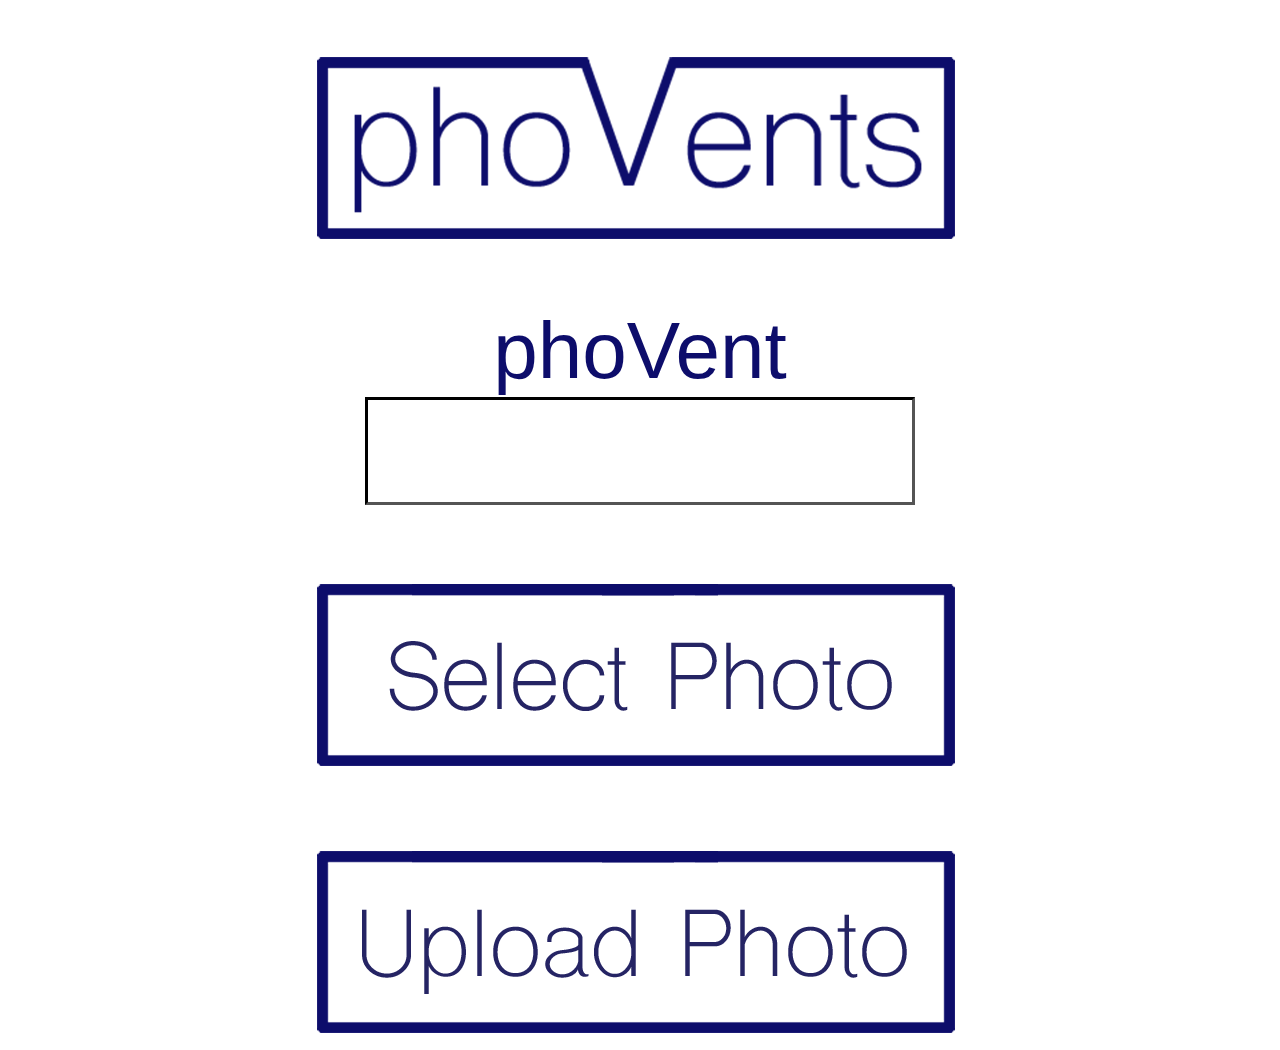
<file: mobi/index.html>
<!DOCTYPE html>
<html>
    <head>
        <title>Take or select photo(s) and upload</title>
        <script type="text/javascript" src="js/up.js"></script>
         <link rel="stylesheet" type="text/css" href="css/up.css">
    </head>
 
    <body>
        <div class="logo">
            <img src="images/logo_mob.png" />
        </div>
        <div class="input_div">
            <div class="i_label">phoVent</div>
            <div class="i_phovent"><input id="select_input" type="text" /></div>
        </div>
        <form id="form1" enctype="multipart/form-data" method="post" action="">
            <div class="select_div">
                <label for="fupload"><img src="images/select_photo.png"</label>
                <input type="file" name="fupload[]" multiple="multiple" id="fupload" onchange="fileSelected();" accept="image/*" capture="camera" />
            </div>
            <div id="details"></div>
            <div class="upload_button">
                <input type="button" onclick="uploadFile()" value="Upload" />
            </div>
            <div id="progress"></div>
        </form>
    </body>
</html>
</file>
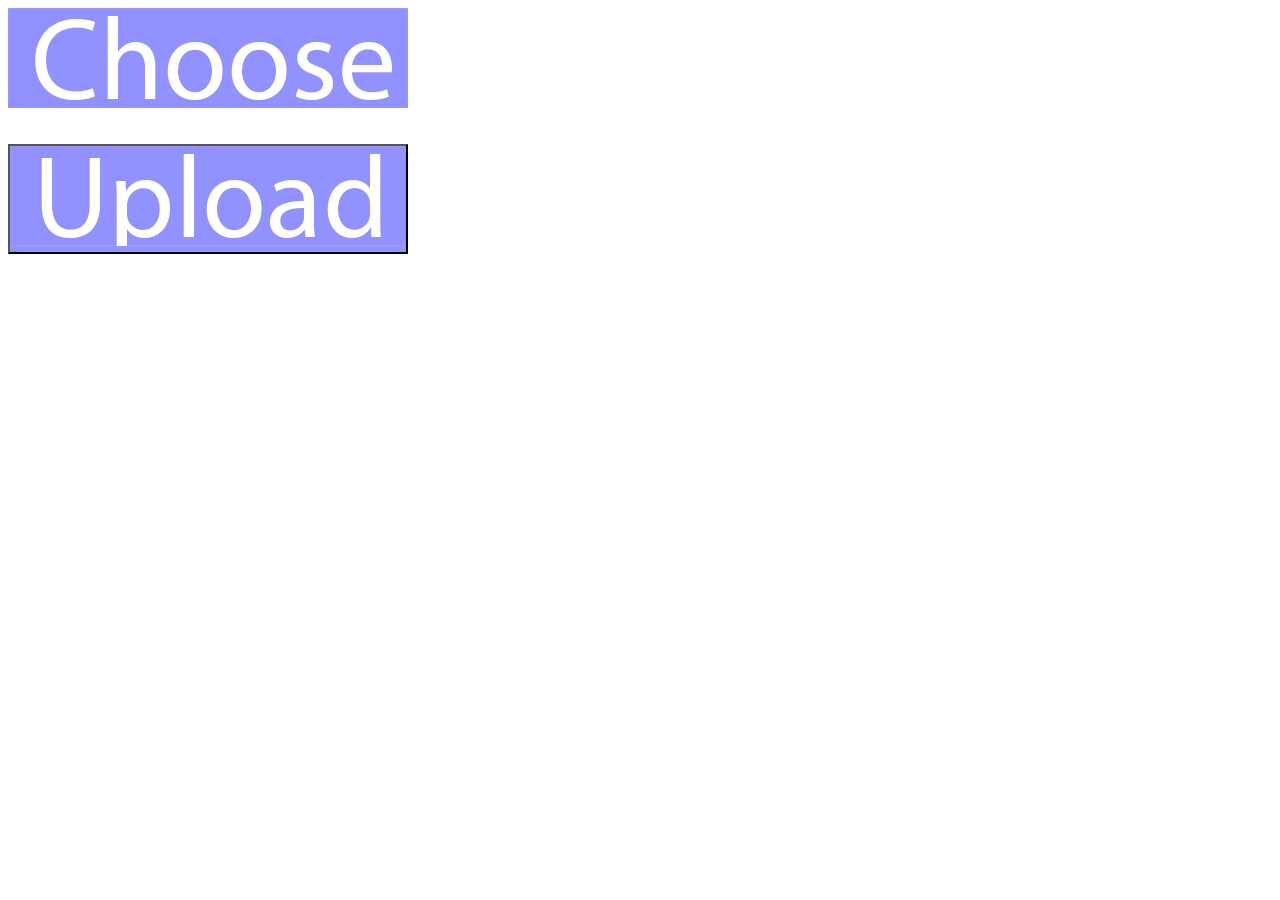
<file: mobile/index.html>
<!DOCTYPE html>
<html>
    <head>
        <title>Take or select photo(s) and upload</title>
        <script type="text/javascript" src="js/up.js"></script>
         <link rel="stylesheet" type="text/css" href="css/up.css">
    </head>
 
    <body>
        <form id="form1" enctype="multipart/form-data" method="post" action="">
            <div>
                <label for="fileToUpload"><img src="images/choose.png"</label>
                <input type="file" name="fileToUpload" id="fileToUpload" onchange="fileSelected();" accept="image/*" capture="camera" />
            </div>
            <div id="details"></div>
            <div>
                <input type="button" onclick="uploadFile()" value="Upload" />
            </div>
            <div id="progress"></div>
        </form>
    </body>
</html>
</file>
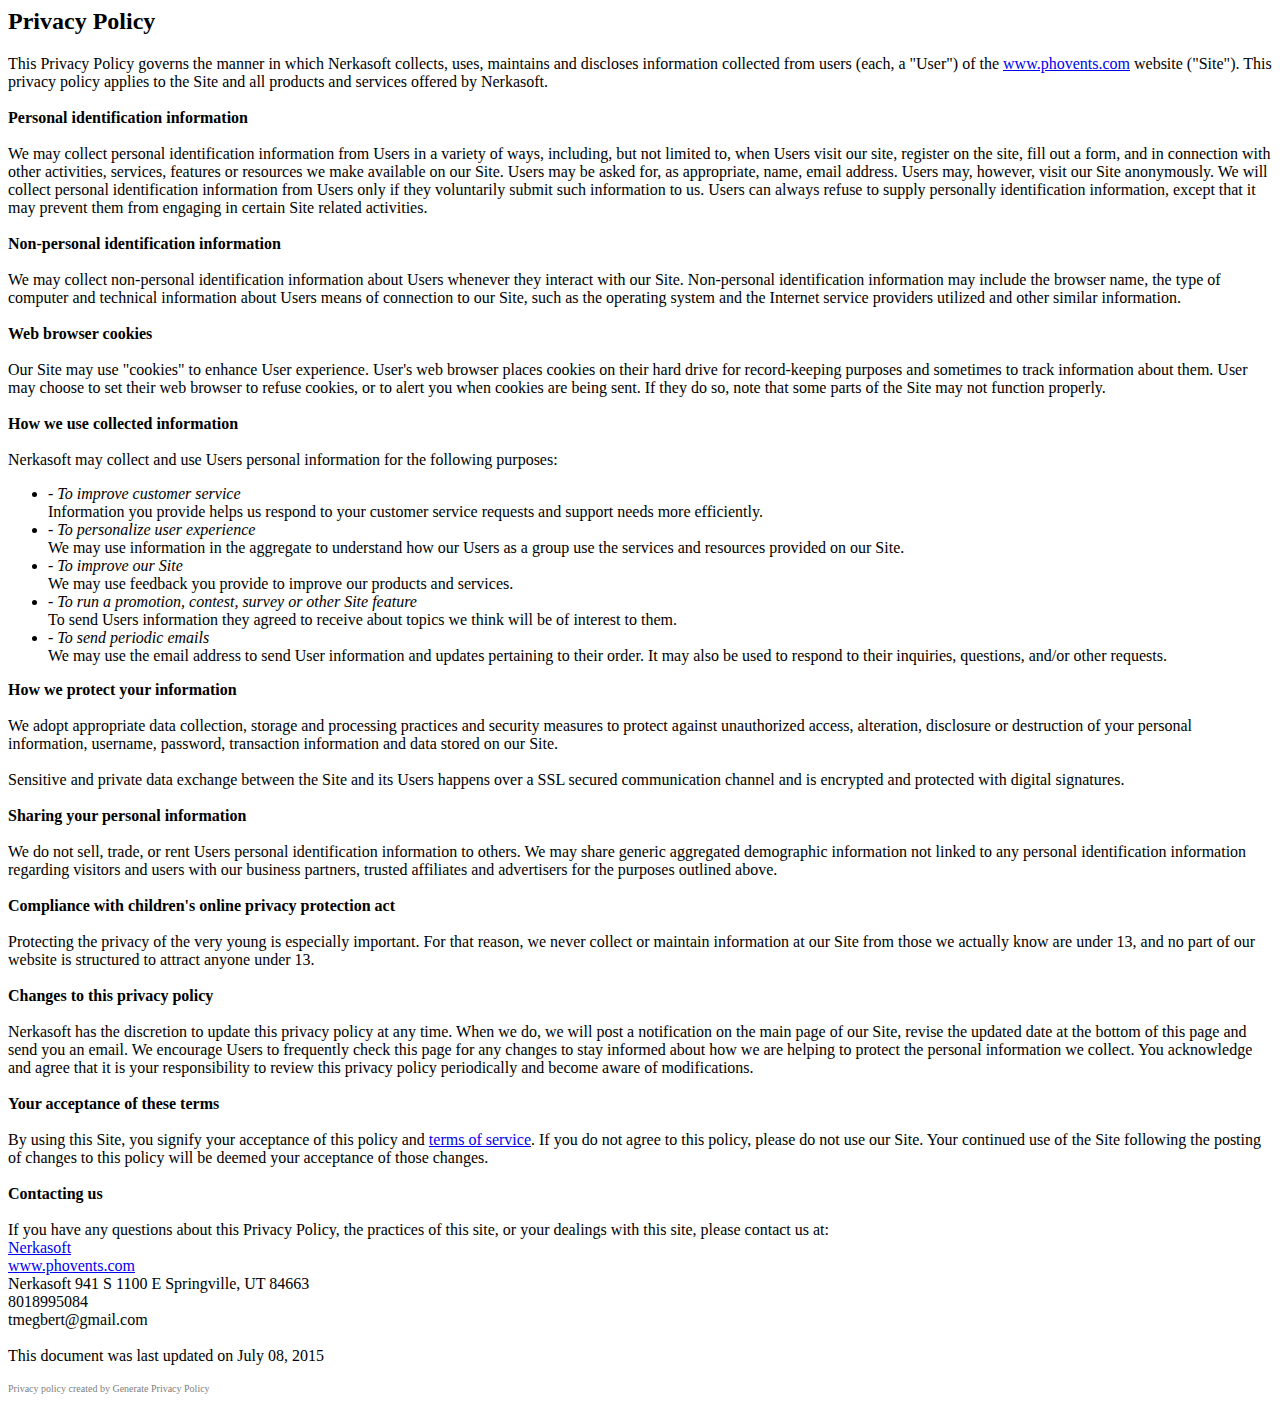
<file: privacypolicy.html>
<html>
    <head>
        <script language="JavaScript" type="text/javascript" src="js/s_code.js"></script>
    </head>
    <body>
        <script language="JavaScript" type="text/javascript"><!--
            s.pageName="Privacy Policy"
            s.server="www.phovents.com"
            s.channel=""
            s.pageType=""
            s.prop1=""
            s.prop2=""
            s.prop3=""
            s.prop4=""
            s.prop5=""
            /* Conversion Variables */
            s.campaign=""
            s.state=""
            s.zip=""
            s.events=""
            s.products=""
            s.purchaseID=""
            s.eVar1=""
            s.eVar2=""
            s.eVar3=""
            s.eVar4=""
            s.eVar5=""
            var s_code=s.t();if(s_code)document.write(s_code)//-->
        </script>
    <h2>Privacy Policy</h2>
This Privacy Policy governs the manner in which Nerkasoft collects, uses, maintains and discloses information collected from users (each, a "User") of the <a href="www.phovents.com">www.phovents.com</a> website ("Site"). This privacy policy applies to the Site and all products and services offered by Nerkasoft.<br><br>

<b>Personal identification information</b><br><br>

We may collect personal identification information from Users in a variety of ways, including, but not limited to, when Users visit our site, register on the site, fill out a form, and in connection with other activities, services, features or resources we make available on our Site. Users may be asked for, as appropriate, name, email address. Users may, however, visit our Site anonymously. We will collect personal identification information from Users only if they voluntarily submit such information to us. Users can always refuse to supply personally identification information, except that it may prevent them from engaging in certain Site related activities.<br><br>

<b>Non-personal identification information</b><br><br>

We may collect non-personal identification information about Users whenever they interact with our Site. Non-personal identification information may include the browser name, the type of computer and technical information about Users means of connection to our Site, such as the operating system and the Internet service providers utilized and other similar information.<br><br>

<b>Web browser cookies</b><br><br>

Our Site may use "cookies" to enhance User experience. User's web browser places cookies on their hard drive for record-keeping purposes and sometimes to track information about them. User may choose to set their web browser to refuse cookies, or to alert you when cookies are being sent. If they do so, note that some parts of the Site may not function properly.<br><br>

<b>How we use collected information</b><br><br>

Nerkasoft may collect and use Users personal information for the following purposes:<br>
<ul>
<li><i>- To improve customer service</i><br>
    Information you provide helps us respond to your customer service requests and support needs more efficiently.</li>
<li><i>- To personalize user experience</i><br>
    We may use information in the aggregate to understand how our Users as a group use the services and resources provided on our Site.</li>
<li><i>- To improve our Site</i><br>
    We may use feedback you provide to improve our products and services.</li>
<li><i>- To run a promotion, contest, survey or other Site feature</i><br>
    To send Users information they agreed to receive about topics we think will be of interest to them.</li>
<li><i>- To send periodic emails</i><br>
We may use the email address to send User information and updates pertaining to their order. It may also be used to respond to their inquiries, questions, and/or other requests. </li>
</ul>
<b>How we protect your information</b><br><br>

We adopt appropriate data collection, storage and processing practices and security measures to protect against unauthorized access, alteration, disclosure or destruction of your personal information, username, password, transaction information and data stored on our Site.<br><br>

Sensitive and private data exchange between the Site and its Users happens over a SSL secured communication channel and is encrypted and protected with digital signatures.<br><br>

<b>Sharing your personal information</b><br><br>

We do not sell, trade, or rent Users personal identification information to others. We may share generic aggregated demographic information not linked to any personal identification information regarding visitors and users with our business partners, trusted affiliates and advertisers for the purposes outlined above.<br><br>

<b>Compliance with children's online privacy protection act</b><br><br>

Protecting the privacy of the very young is especially important. For that reason, we never collect or maintain information at our Site from those we actually know are under 13, and no part of our website is structured to attract anyone under 13.<br><br>

<b>Changes to this privacy policy</b><br><br>

Nerkasoft has the discretion to update this privacy policy at any time. When we do, we will post a notification on the main page of our Site, revise the updated date at the bottom of this page and send you an email. We encourage Users to frequently check this page for any changes to stay informed about how we are helping to protect the personal information we collect. You acknowledge and agree that it is your responsibility to review this privacy policy periodically and become aware of modifications.<br><br>

<b>Your acceptance of these terms</b><br><br>

By using this Site, you signify your acceptance of this policy and <a href="tou.html">terms of service</a>. If you do not agree to this policy, please do not use our Site. Your continued use of the Site following the posting of changes to this policy will be deemed your acceptance of those changes.<br><br>

<b>Contacting us</b><br><br>

If you have any questions about this Privacy Policy, the practices of this site, or your dealings with this site, please contact us at:<br>
<a href="www.nerkasoft.com">Nerkasoft</a><br>
<a href="www.phovents.com">www.phovents.com</a><br>
Nerkasoft
941 S 1100 E
Springville, UT   84663<br>
8018995084<br>
tmegbert@gmail.com<br>
<br>
This document was last updated on July 08, 2015<br><br>

<div style="font-size:10px;color:gray;">Privacy policy created by <a style="font-size:10px;color:gray;text-decoration:none;cursor:default;" href="http://www.generateprivacypolicy.com" target="_blank">Generate Privacy Policy</a></div>
  </body>
</html>
</file>
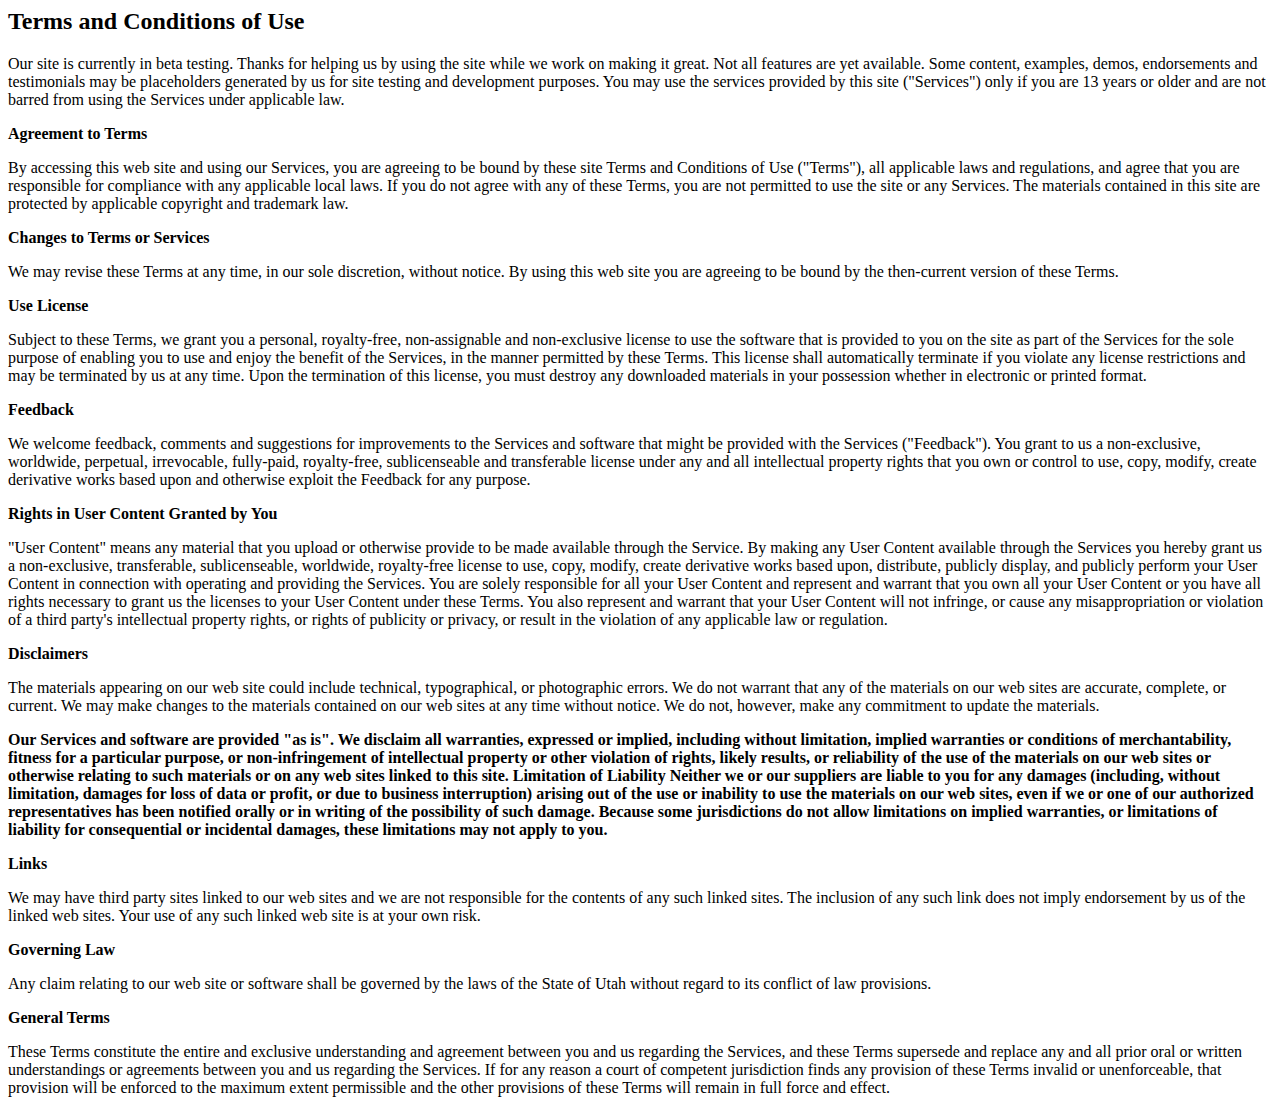
<file: tou.html>
<html>
    <head>
        <script language="JavaScript" type="text/javascript" src="js/s_code.js"></script>
    </head>
    <body>
        <script language="JavaScript" type="text/javascript"><!--
            s.pageName="Terms of Use"
            s.server="www.phovents.com"
            s.channel=""
            s.pageType=""
            s.prop1=""
            s.prop2=""
            s.prop3=""
            s.prop4=""
            s.prop5=""
            /* Conversion Variables */
            s.campaign=""
            s.state=""
            s.zip=""
            s.events=""
            s.products=""
            s.purchaseID=""
            s.eVar1=""
            s.eVar2=""
            s.eVar3=""
            s.eVar4=""
            s.eVar5=""
            var s_code=s.t();if(s_code)document.write(s_code)//-->
        </script>
    <h2>Terms and Conditions of Use</h2>
<p>
Our site is currently in beta testing. Thanks for helping us by using the site while we work on making it great. Not all features are yet available. Some content, examples, demos, endorsements and testimonials may be placeholders generated by us for site testing and development purposes.
You may use the services provided by this site ("Services") only if you are 13 years or older and are not barred from using the Services under applicable law.</p>
<b>Agreement to Terms</b>
<p>
By accessing this web site and using our Services, you are agreeing to be bound by these site Terms and Conditions of Use ("Terms"), all applicable laws and regulations, and agree that you are responsible for compliance with any applicable local laws. If you do not agree with any of these Terms, you are not permitted to use the site or any Services. The materials contained in this site are protected by applicable copyright and trademark law.
</p>
<b>Changes to Terms or Services</b>
<p>
We may revise these Terms at any time, in our sole discretion, without notice. By using this web site you are agreeing to be bound by the then-current version of these Terms.
</p>
<b>Use License</b>
<p>
Subject to these Terms, we grant you a personal, royalty-free, non-assignable and non-exclusive license to use the software that is provided to you on the site as part of the Services for the sole purpose of enabling you to use and enjoy the benefit of the Services, in the manner permitted by these Terms.
This license shall automatically terminate if you violate any license restrictions and may be terminated by us at any time. Upon the termination of this license, you must destroy any downloaded materials in your possession whether in electronic or printed format.
</p>
<b>Feedback</b>
<p>
We welcome feedback, comments and suggestions for improvements to the Services and software that might be provided with the Services ("Feedback"). You grant to us a non-exclusive, worldwide, perpetual, irrevocable, fully-paid, royalty-free, sublicenseable and transferable license under any and all intellectual property rights that you own or control to use, copy, modify, create derivative works based upon and otherwise exploit the Feedback for any purpose.
</p>
<b>Rights in User Content Granted by You</b>
<p>
"User Content" means any material that you upload or otherwise provide to be made available through the Service. By making any User Content available through the Services you hereby grant us a non-exclusive, transferable, sublicenseable, worldwide, royalty-free license to use, copy, modify, create derivative works based upon, distribute, publicly display, and publicly perform your User Content in connection with operating and providing the Services.
You are solely responsible for all your User Content and represent and warrant that you own all your User Content or you have all rights necessary to grant us the licenses to your User Content under these Terms. You also represent and warrant that your User Content will not infringe, or cause any misappropriation or violation of a third party's intellectual property rights, or rights of publicity or privacy, or result in the violation of any applicable law or regulation.
</p>
<b>Disclaimers</b>
<p>
The materials appearing on our web site could include technical, typographical, or photographic errors. We do not warrant that any of the materials on our web sites are accurate, complete, or current. We may make changes to the materials contained on our web sites at any time without notice. We do not, however, make any commitment to update the materials.
</p><p><b>Our Services and software are provided "as is". We disclaim all warranties, expressed or implied, including without limitation, implied warranties or conditions of merchantability, fitness for a particular purpose, or non-infringement of intellectual property or other violation of rights, likely results, or reliability of the use of the materials on our web sites or otherwise relating to such materials or on any web sites linked to this site.
Limitation of Liability
Neither we or our suppliers are liable to you for any damages (including, without limitation, damages for loss of data or profit, or due to business interruption) arising out of the use or inability to use the materials on our web sites, even if we or one of our authorized representatives has been notified orally or in writing of the possibility of such damage. Because some jurisdictions do not allow limitations on implied warranties, or limitations of liability for consequential or incidental damages, these limitations may not apply to you.
</p>
Links</b>
<p>
We may have third party sites linked to our web sites and we are not responsible for the contents of any such linked sites. The inclusion of any such link does not imply endorsement by us of the linked web sites. Your use of any such linked web site is at your own risk.
</p>
<b>Governing Law</b>
<p>
Any claim relating to our web site or software shall be governed by the laws of the State of Utah without regard to its conflict of law provisions.
</p>
<b>General Terms</b>
<p>
These Terms constitute the entire and exclusive understanding and agreement between you and us regarding the Services, and these Terms supersede and replace any and all prior oral or written understandings or agreements between you and us regarding the Services. If for any reason a court of competent jurisdiction finds any provision of these Terms invalid or unenforceable, that provision will be enforced to the maximum extent permissible and the other provisions of these Terms will remain in full force and effect.</p>
  </body>
</html>
</file>
<file: mobi/css/up.css>
body {
    font-size : 80px;
    font-family : Arial;
}

input[type='file'] {
    color : transparent;
    display : none;
}

input[type='button'] {
    width : 800px;
    height : 240px;
    background-color : white;
    border : 0;
    font-size : 0px;
    background-image : url(../images/upload_photo.png)
}

img {
    display : block;
    margin : auto;
}

.image-upload {
    display: none;
}

.input_div {
    text-align : center;
    margin-bottom : 30px;;
}

.i_label {
    font-family : Arial;
    color : #0d0d6b;
}

.i_phovent {
}

.select_div {
    clear : both;
}

#select_input {
    height : 100px;
    font-size : 90px;
    border-width : 3px;
    border-color : black;
    width : 6em;
}
 .logo {
    margin-bottom : 30px;
}

.upload_button {
    text-align : center;
}

#details {
    text-align : center;
}

#progress {
    text-align : center;
}
</file>
<file: mobile/css/up.css>
body {
    font-size : 80px;
}

input[type='file'] {
    color : transparent;
    display : none;
}

input[type='button'] {
    width : 400px;
    height : 110px;
    font-size : 0px;
    background-image : url(../images/upload.png)
}

.image-upload {
    display: none;
}
</file>
